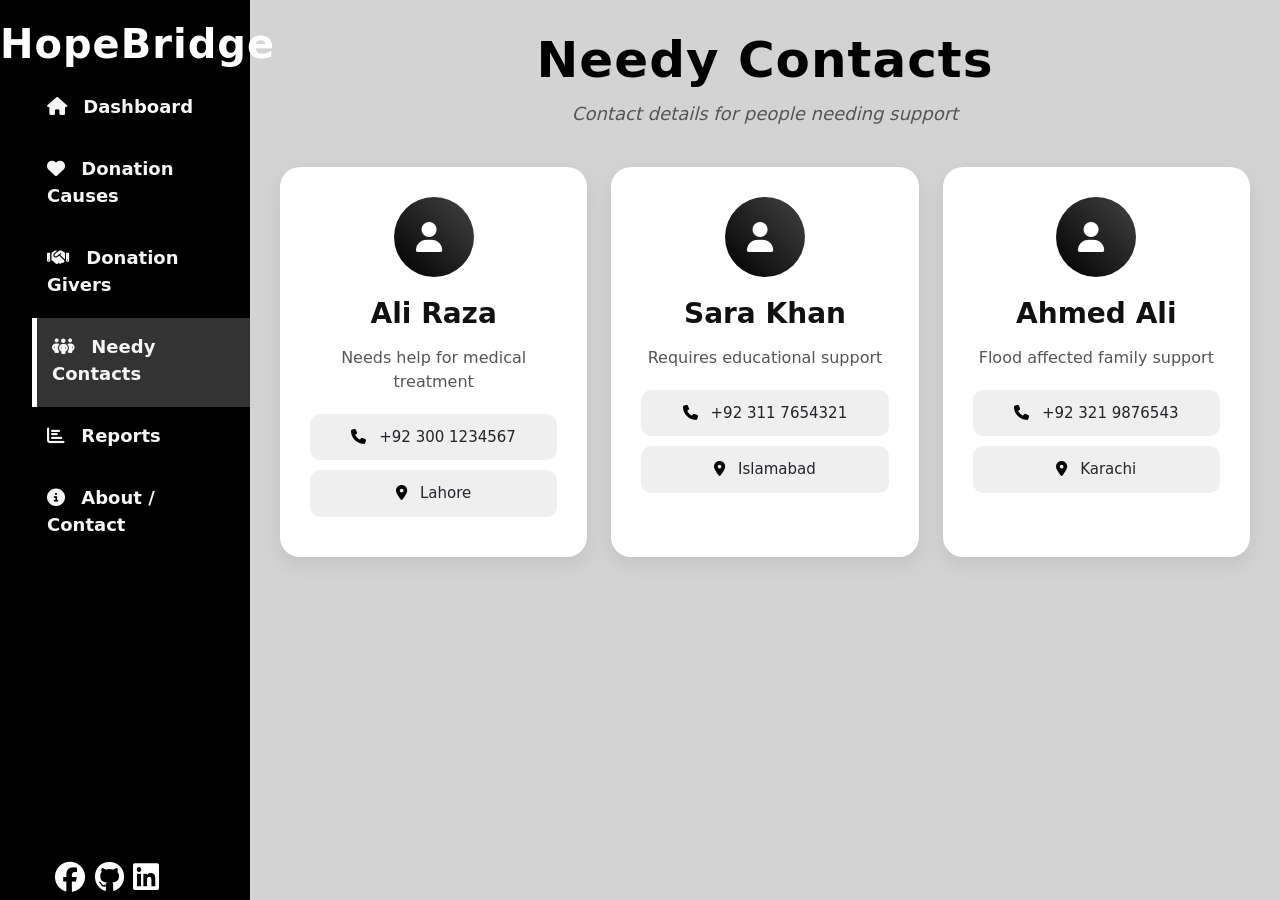
<file: contacts.html>
<!DOCTYPE html>
<html lang="en">
<head>

    <meta charset="UTF-8">
    <meta name="viewport" content="width=device-width, initial-scale=1.0">

    <title>Needy Contacts</title>

    <!-- Bootstrap -->
    <link
    href="https://cdn.jsdelivr.net/npm/bootstrap@5.3.3/dist/css/bootstrap.min.css"
    rel="stylesheet">

    <!-- Font Awesome -->
    <link rel="stylesheet"
    href="https://cdnjs.cloudflare.com/ajax/libs/font-awesome/6.5.1/css/all.min.css"/>

    <!-- CSS -->
    <link rel="stylesheet" href="style.css">
    <link rel="stylesheet" href="dashboard.css">

</head>

<body>

    <!-- SIDEBAR -->

   <div class="sidebar">
        <h1><a href="index.html">HopeBridge</a></h1>
    <ul class="list">

        <li> <a href="dashboard.html"><i class="fa-solid fa-house"></i> Dashboard </a></li>
        <li> <a href="causes.html"><i class="fa-solid fa-heart"></i> Donation Causes </a></li>
        <li> <a href="givers.html"><i class="fa-solid fa-handshake"></i> Donation Givers </a></li>
        <li class="active"> <a href="contacts.html"><i class="fa-solid fa-people-group"></i> Needy Contacts </a></li>
        <li> <a href="report.html"><i class="fa-solid fa-chart-bar"></i> Reports </a></li>
        <li> <a href="about.html"><i class="fa-solid fa-circle-info"></i> About / Contact </a></li>
    
    </ul>
        <div class="icons">
            <i class="fa-brands fa-facebook"></i>
            <i class="fa-brands fa-github"></i>
            <i class="fa-brands fa-linkedin"></i>
        </div>
        </div>


    <!-- MAIN CONTENT -->

    <div class="wrapper">

        <!-- HEADING -->

        <div class="page-heading">

            <h1>Needy Contacts</h1>

            <p>
              <i>Contact details for people needing support</i>  
            </p>

        </div>


        <!-- CONTACT CARDS -->

        <div class="row g-4">

            <!-- CARD 1 -->

            <div class="col-md-4">

                <div class="contact-card">

                    <div class="contact-icon">
                        <i class="fa-solid fa-user"></i>
                    </div>

                    <h3>Ali Raza</h3>

                    <p>
                        Needs help for medical treatment
                    </p>

                    <div class="contact-info">
                        <i class="fa-solid fa-phone"></i>
                        +92 300 1234567
                    </div>

                    <div class="contact-info">
                        <i class="fa-solid fa-location-dot"></i>
                        Lahore
                    </div>

                </div>

            </div>


            <!-- CARD 2 -->

            <div class="col-md-4">

                <div class="contact-card">

                    <div class="contact-icon">
                        <i class="fa-solid fa-user"></i>
                    </div>

                    <h3>Sara Khan</h3>

                    <p>
                        Requires educational support
                    </p>

                    <div class="contact-info">
                        <i class="fa-solid fa-phone"></i>
                        +92 311 7654321
                    </div>

                    <div class="contact-info">
                        <i class="fa-solid fa-location-dot"></i>
                        Islamabad
                    </div>

                </div>

            </div>


            <!-- CARD 3 -->

            <div class="col-md-4">

                <div class="contact-card">

                    <div class="contact-icon">
                        <i class="fa-solid fa-user"></i>
                    </div>

                    <h3>Ahmed Ali</h3>

                    <p>
                        Flood affected family support
                    </p>

                    <div class="contact-info">
                        <i class="fa-solid fa-phone"></i>
                        +92 321 9876543
                    </div>

                    <div class="contact-info">
                        <i class="fa-solid fa-location-dot"></i>
                        Karachi
                    </div>

                </div>

            </div>

        </div>

    </div>

</body>
</html>
</file>
<file: style.css>
*{
    padding: 0%;
    margin: 0%;
    box-sizing: border-box;
    
    transition: all 0.3s ease;
    scroll-behavior: smooth;
}

body{
    background-color: lightgray;
}
h1{
    text-align: center;
    margin-bottom: 10px;
    color: white;
    font-size: 40px;
    letter-spacing: 1px;
    font-weight: 700;
}
li{
    list-style: none;
    padding: 15px;
    padding-bottom: 20px;
    font-weight: bold;
}
li:hover{
    background-color: rgb(138, 135, 135);
    transform: translateY(-10px);
}
.sidebar{
    background-color: black;
    height: 100vh;
    width: 250px;
    position: fixed;
    padding: 20px 0px 0px 0px;
}
.sidebar h1 a{
    color: white;
    text-decoration: none;
    cursor: pointer;
}
.sidebar h1 a:hover{
    color: lightgray;
}
.sidebar li a{
    color: whitesmoke;
    text-decoration: none;
    font-size: 18px;
}
.icons{
    position: absolute;
    bottom: 0%;
    color: white;
    margin-left: 55px;
    font-size: 30px;
}
.fa-brands{
    transition: all 0.2s;
    cursor: pointer;
}
.fa-brands:hover{
    transform: translateY(-10px);
}
.fa-solid{
    margin-right: 10px;
}
.mainpage{
    width: 60%;
    margin-left: 27%;
}
.header{
    color: black;
    padding: 30px;
    font-size: 50px;
    font-weight: bolder;
    text-align: center;
}
.mainpage p{
    font-size: 30px;
    text-align: center;
}
.slide{
    margin-top: 10px;
}
.carousel{
    border: none;
    border-radius: 30px;
    box-shadow: 0 20px 40px rgba(0, 0, 0, 0.6);
}
.carousel-item img{
    height: 60vh;
    border-radius: 30px;
}
.sidebar h1{
    text-align: center;
    margin-bottom: 10px;
    color: white;
    font-size: 40px;
    font-weight: 700;
    letter-spacing: 1px;
}
.sidebar li a{
    color: whitesmoke;
    text-decoration: none;
    font-size: 18px;
}
.sidebar li:hover{
    background-color: #333;
}
.icons{
    position: absolute;
    bottom: 0%;
    color: white;
    margin-left: 55px;
    font-size: 30px;
}
.dashboardpage{
    width: 80%;
    margin-left: 250px;
    padding: 20px;
}
.heading{
    text-align: center;
    font-weight: 700;
    letter-spacing: 1px;
    padding-top: 10px ;
}
p{
    text-align: center;
    font-size: 20px;
}
/* Dashboard Cards */
.dashboard-card {
    border: none;
    border-radius: 20px;
    box-shadow: 0 8px 20px rgba(0,0,0,0.08);
    transition: all 0.3s ease;
    background: #fff;
    margin-bottom: 20px ;
    width: 100%;
    height: 100%;
    display: flex;
    flex-direction: column;
    justify-content: space-between;
}

/* Hover Effect */
.dashboard-card:hover {
    
    transform: translateY(-10px) scale(1.02);
    box-shadow: 0 20px 40px rgba(0,0,0,0.2);
    background-color:  #f1f3f5;
    
}

/* Card Header */
.dashboard-card .card-header {
    
    color: #fff;
    font-weight: 600;
    text-align: center;
    padding: 15px;
    border-radius: 14px 14px 0 0;
    font-size: 20px;
    background: linear-gradient(45deg, #000000, #434343);
    box-shadow: none;
}
.dashboard-card.card-header {
    box-shadow: 0 0 15px rgba(255,255,255,0.2);
}

/* Amount text */
.dashboard-card .amount {
    font-size: 28px;
    font-weight: 700;
    text-align: center;
    transition: 0.3s;
    color: #000;
    transform: scale(1);
}
.dashboard-card:hover .amount {
    transform: scale(1.1);
}

/* Small text */
.dashboard-card .small-text {
    font-size: 13px;

    text-align: center;
    color: #777;
    font-style: italic;
}

/* List items */
.dashboard-card .list-group-item {
    text-align: center;
    border: none;
}

/* Table Wrapper */
.dashtable {
    margin: 30px 0px;
    padding: 20px;
    background: #f5f5f5;
    border-radius: 12px;
}
.dashtable h2{
    font-weight: 700;
}

/* Table */
.dashtable .table {
    background: #ffffff;
    border-radius: 10px;
    overflow: hidden;
    box-shadow: 0 8px 20px rgba(0, 0, 0, 0.08);
}

/* Table Header */
.dashtable .table thead th {
    background-color: #2c2c2c;
    color: #ffffff;
    font-weight: 600;
    padding: 14px;
    border-bottom: none;
}

/* Table Body */
.dashtable .table tbody td,
.dashtable .table tbody th {
    padding: 14px;
    color: #333;
    vertical-align: middle;
}
</file>
<file: dashboard.css>
*{
    padding: 0%;
    margin: 0%;
    box-sizing: border-box;
}

body{
    background-color: lightgray;
}
.sidebar{
    background-color: black;
    height: 100vh;
    width: 250px;
    position: fixed;
    padding: 20px 0px 0px 0px;
}
.sidebar h1{
    text-align: center;
    margin-bottom: 10px;
    color: white;
    font-size: 40px;
    font-weight: 700;
    letter-spacing: 1px;
}
.sidebar li a{
    color: whitesmoke;
    text-decoration: none;
    font-size: 18px;
}
.sidebar li:hover{
    background-color: #333;
}
li{
    list-style: none;
    padding: 15px;
    padding-bottom: 20px;
    font-weight: bold;
}

.icons{
    position: absolute;
    bottom: 0%;
    color: white;
    margin-left: 55px;
    font-size: 30px;
}
.fa-brands{
    transition: all 0.2s;
    cursor: pointer;
}
.fa-brands:hover{
    transform: translateY(-10px);
}
.fa-solid{
    margin-right: 10px;
}
.dashboardpage{
    width: 100%;
    margin-left: 0px;
    padding: 0px;
}
.heading{
    text-align: center;
    font-weight: 700;
    font-size: 50px;
    letter-spacing: 1px;
    padding-top: 10px ;
    color: #000;
}
.wrapper{
    margin-left: 250px; /* sidebar width */
    padding: 20px;
}
.causes h1{
    color: black;
    text-align: center;
    font-weight: 700;
}
p{
    text-align: center;
    font-size: 20px;
}
.row{
    align-items: stretch;
}
/* Dashboard Cards */
.dashboard-card {
    border: none;
    border-radius: 20px;
    box-shadow: 0 8px 20px rgba(0,0,0,0.08);
    transition: all 0.3s ease;
    background: #fff;
    margin-bottom: 20px ;
    width: 100%;
    height: 100%;
    display: flex;
    flex-direction: column;
    justify-content: space-between;
}

/* Hover Effect */
.dashboard-card:hover {
    
    transform: translateY(-10px) scale(1.02);
    box-shadow: 0 20px 40px rgba(0,0,0,0.2);
    background-color:  #f1f3f5;
    
}

/* Card Header */
.dashboard-card .card-header {
    
    color: #fff;
    font-weight: 600;
    text-align: center;
    padding: 15px;
    border-radius: 14px 14px 0 0;
    font-size: 20px;
    background: linear-gradient(45deg, #000000, #434343);
    box-shadow: none;
}
.dashboard-card:hover .card-header {
    box-shadow: 0 0 15px rgba(255,255,255,0.2);
}

/* Amount text */
.dashboard-card .amount {
    font-size: 28px;
    font-weight: 700;
    text-align: center;
    transition: 0.3s;
    color: #000;
    transform: scale(1);
}
.dashboard-card:hover .amount {
    transform: scale(1.1);
}

/* Small text */
.dashboard-card .small-text {
    font-size: 13px;
    text-align: center;
    color: #777;
    font-style: italic;
}

/* List items */
.dashboard-card .list-group-item {
    text-align: center;
    border: none;
}

.list li.active{
    background-color: #333;
    border-left: 5px solid white;
}

/* Table Wrapper */
.dashtable {
    margin: 30px 0px;
    padding: 20px;
    background: #f5f5f5;
    border-radius: 12px;
}
.dashtable h2{
    font-weight: 700;
}

/* Table */
.dashtable .table {
    background: #ffffff;
    border-radius: 10px;
    overflow: hidden;
    box-shadow: 0 8px 20px rgba(0, 0, 0, 0.08);
}

/* Table Header */
.dashtable .table thead th {
    background-color: #2c2c2c;
    color: #ffffff;
    font-weight: 600;
    padding: 14px;
    border-bottom: none;
}

/* Table Body */
.dashtable .table tbody td,
.dashtable .table tbody th {
    padding: 14px;
    color: #333;
    vertical-align: middle;
}

/* buttons list */
.filter-buttons{
    margin-top: 20px;
    text-align: center;
}

/* Normal Buttons */
.filter-btn{
    border-radius: 25px;
    margin: 10px;
    padding: 8px 18px;
    border: 1px solid black;
    background-color: white;
    color: black;
    font-weight: 500;
    transition: all 0.3s ease;
}

/* Active Button */
.active-filter{
    background-color: black;
    color: white;
}

/* Hover Effect */
.filter-btn:hover{
    background-color: #eaeaea;
}

.causes-card {
    border: none;
    border-radius: 20px;
    box-shadow: 0 8px 20px rgba(0,0,0,0.08);
    transition: all 0.3s ease;
    background: #fff;
    width: 100%;
    height: 100%;
    overflow: hidden;
}

/* Hover Effect */
.causes-card:hover {
    transform: translateY(-10px) scale(1.02);
    box-shadow: 0 20px 40px rgba(0,0,0,0.2);
}

.card-img-top{
    width: 100%;
    height: 200px;
    object-fit: cover;
    border-radius: 15px 15px 0 0;
}

/* CARD BODY */
.causes-body {
    padding: 15px;
    text-align: center;
}

/* TITLE */
.causes-body h5{
    font-size: 18px;
    font-weight: 600;
    margin-bottom: 8px;
}

/* DESCRIPTION */
.causes-body .desc {
    font-size: 14px;
    color: #555;
}

/* PROGRESS */
.progress {
    height: 15px;
    border-radius: 10px;
    margin: 10px 0;
}

/* AMOUNT */
.amount-row {
    display: flex;
    justify-content: space-between;
    font-size: 15px;
    font-weight: 500;
    margin-bottom: 10px;
}

/* BUTTONS */
.card-buttons {
    display: flex;
    justify-content: space-between;
}

/* =========================
   ABOUT PAGE
========================= */

.about-page{
    margin-left: 250px;
    padding: 40px 30px;
    background-color: rgb(161, 161, 161);
    min-height: 100vh;
}

/* =========================
   HEADING
========================= */

.about-heading{
    text-align: center;
    margin-bottom: 50px;
}

.about-heading h1{
    font-size: 50px;
    font-weight: 700;
    letter-spacing: 1px;
    color: #000;
}

.about-heading p{
    color: #444;
    font-size: 20px;
}

/* =========================
   ABOUT SECTION
========================= */

.about-section{
    background: #fff;
    border-radius: 20px;
    padding: 30px;
    box-shadow: 0 8px 20px rgba(0,0,0,0.08);
    margin-bottom: 40px;
    transition: all 0.3s ease;
}

.about-section:hover{
    transform: translateY(-5px);
    box-shadow: 0 20px 40px rgba(0,0,0,0.15);
}

.about-img{
    width: 100%;
    height: 350px;
    object-fit: cover;
    border-radius: 20px;
}

.about-content h2{
    font-size: 38px;
    font-weight: 700;
    margin-bottom: 20px;
    color: #111;
}

.about-content p{
    text-align: left;
    font-size: 17px;
    color: #555;
    line-height: 1.8;
}

/* =========================
   MISSION SECTION
========================= */

.mission-section{
    background: #fff;
    border-radius: 20px;
    padding: 40px;
    margin-bottom: 40px;
    text-align: center;
    box-shadow: 0 8px 20px rgba(0,0,0,0.08);
    transition: all 0.3s ease;
}

.mission-section:hover{
    transform: translateY(-5px);
    box-shadow: 0 20px 40px rgba(0,0,0,0.15);
}

.mission-section h2{
    font-size: 40px;
    font-weight: 700;
    margin-bottom: 20px;
    color: #111;
}

.mission-section p{
    color: #555;
    font-size: 18px;
    line-height: 1.8;
}

/* =========================
   TEAM SECTION
========================= */

.team-section h2{
    text-align: center;
    font-size: 40px;
    font-weight: 700;
    margin-bottom: 40px;
    color: #111;
}

.team-card{
    background: #fff;
    border-radius: 20px;
    padding: 30px;
    text-align: center;
    box-shadow: 0 8px 20px rgba(0,0,0,0.08);
    transition: all 0.3s ease;
    height: 100%;
}

.team-card:hover{
    transform: translateY(-10px);
    box-shadow: 0 20px 40px rgba(0,0,0,0.18);
}

.team-img{
    width: 100px;
    height: 100px;
    object-fit: cover;
    border-radius: 50%;
    margin-bottom: 20px;
    border: 4px solid black;
}

.team-card h4{
    font-size: 24px;
    font-weight: 700;
    margin-bottom: 10px;
    color: #111;
}

.team-card p{
    color: #666;
    font-size: 16px;
}

/* =========================
   RESPONSIVE
========================= */

@media(max-width: 768px){

    .about-page{
        margin-left: 0;
        padding: 20px;
    }

    .about-heading h1{
        font-size: 38px;
    }

    .about-content h2{
        margin-top: 20px;
        font-size: 30px;
    }

    .mission-section h2,
    .team-section h2{
        font-size: 32px;
    }

}

/* =========================
   DONATION GIVERS PAGE
========================= */

.page-heading{
    text-align: center;
    margin-bottom: 40px;
}

.page-heading h1{
    font-size: 50px;
    font-weight: 700;
    color: black;
}

.page-heading p{
    font-size: 18px;
    color: #555;
}

/* =========================
   TABLE SECTION
========================= */

.donation-table{
    background: white;
    padding: 25px;
    border-radius: 20px;
    box-shadow: 0 8px 20px rgba(0,0,0,0.08);
    transition: 0.3s;
}

.donation-table:hover{
    box-shadow: 0 20px 40px rgba(0,0,0,0.15);
}

.table{
    margin-bottom: 0;
    overflow: hidden;
    border-radius: 15px;
}

/* TABLE HEADER */

.table thead{
    background: linear-gradient(45deg,#000,#434343);
    color: white;
}

.table thead th{
    padding: 16px;
    font-size: 18px;
    border: none;
}

/* TABLE BODY */

.table tbody td{
    padding: 15px;
    vertical-align: middle;
    font-size: 16px;
}

.table tbody tr{
    transition: 0.3s;
}

.table tbody tr:hover{
    background-color: #f1f1f1;
    transform: scale(1.01);
}

/* NO DATA */

.no-data{
    text-align: center;
    padding: 20px;
    color: #777;
    font-size: 18px;
}

/* =========================
   REPORTS PAGE WRAPPER
========================= */

.wrapper{
    margin-left: 250px;
    padding: 30px;
    background-color: lightgray;
    min-height: 100vh;
}

/* =========================
   HEADING
========================= */

.page-heading{
    text-align: center;
    margin-bottom: 40px;
}

.page-heading h1{
    font-size: 50px;
    font-weight: 700;
    color: #000;
    letter-spacing: 1px;
}

.page-heading p{
    font-size: 18px;
    color: #555;
}

/* =========================
   REPORT CARDS
========================= */

.dashboards-card{
    border: none;
    border-radius: 20px;
    background: #fff;
    box-shadow: 0 8px 20px rgba(0,0,0,0.08);
    transition: all 0.3s ease;
    height: 180px;
    display: flex;
    flex-direction: column;
    justify-content: space-between;
}

/* hover effect */
.dashboards-card:hover{
    transform: translateY(-10px) scale(1.02);
    box-shadow: 0 20px 40px rgba(0,0,0,0.2);
    background: #f1f3f5;
}

/* header */
.dashboards-card .card-header{
    background: linear-gradient(45deg, #000, #434343);
    color: white;
    font-weight: 600;
    text-align: center;
    padding: 15px;
    border-radius: 20px 20px 0 0;
    font-size: 18px;
}

/* amount text */
.dashboards-card .amount{
    font-size: 32px;
    font-weight: 700;
    text-align: center;
    color: #000;
    padding-bottom: 20px;
    transition: 0.3s;
}

.dashboards-card:hover .amount{
    transform: scale(1.1);
}

/* =========================
   RESPONSIVE
========================= */

@media(max-width: 768px){
    .wrapper{
        margin-left: 0;
        padding: 20px;
    }

    .page-heading h1{
        font-size: 35px;
    }

    .dashboards-card{
        margin-bottom: 20px;
    }
}

/* =========================
   NEEDY CONTACTS PAGE
========================= */

.contact-card{
    background: #fff;
    border-radius: 20px;
    padding: 30px;
    text-align: center;
    box-shadow: 0 8px 20px rgba(0,0,0,0.08);
    transition: all 0.3s ease;
    height: 100%;
}

.contact-card:hover{
    transform: translateY(-10px);
    box-shadow: 0 20px 40px rgba(0,0,0,0.18);
    background-color: #f5f5f5;
}

.contact-icon{
    width: 80px;
    height: 80px;
    background: linear-gradient(45deg,#000,#434343);
    color: white;
    border-radius: 50%;
    margin: auto;
    margin-bottom: 20px;
    display: flex;
    align-items: center;
    justify-content: center;
    font-size: 30px;
}

.contact-card h3{
    font-size: 28px;
    font-weight: 700;
    margin-bottom: 15px;
    color: #111;
}

.contact-card p{
    color: #555;
    font-size: 16px;
    margin-bottom: 20px;
}

.contact-info{
    background: #efefef;
    padding: 12px;
    border-radius: 10px;
    margin-bottom: 10px;
    font-size: 15px;
    font-weight: 500;
    transition: 0.3s;
}

.contact-info:hover{
    background: #ddd;
}

.contact-info i{
    margin-right: 8px;
    color: #000;
}

/* width */
::-webkit-scrollbar{
    width: 10px;
}

/* track */
::-webkit-scrollbar-track{
    background: #dcdcdc;
}

/* handle */
::-webkit-scrollbar-thumb{
    background: #333;
    border-radius: 20px;
}

/* hover */
::-webkit-scrollbar-thumb:hover{
    background: #000;
}

.wrapper{
    animation: fadeIn 0.7s ease;
}

@keyframes fadeIn{

    from{
        opacity: 0;
        transform: translateY(20px);
    }

    to{
        opacity: 1;
        transform: translateY(0);
    }

}

.table tbody tr{
    transition: 0.3s;
}

.table tbody tr:hover{
    transform: scale(1.01);
    background-color: #f3f3f3;
}

.btn-dark{
    background: black;
    border: none;
}

.btn-dark:hover{
    background: #333;
}

.btn-danger{
    border: none;
}

.footer{
    text-align: center;
    padding: 15px;
    background: #000;
    color: white;
    margin-top: 40px;
}
</file>
